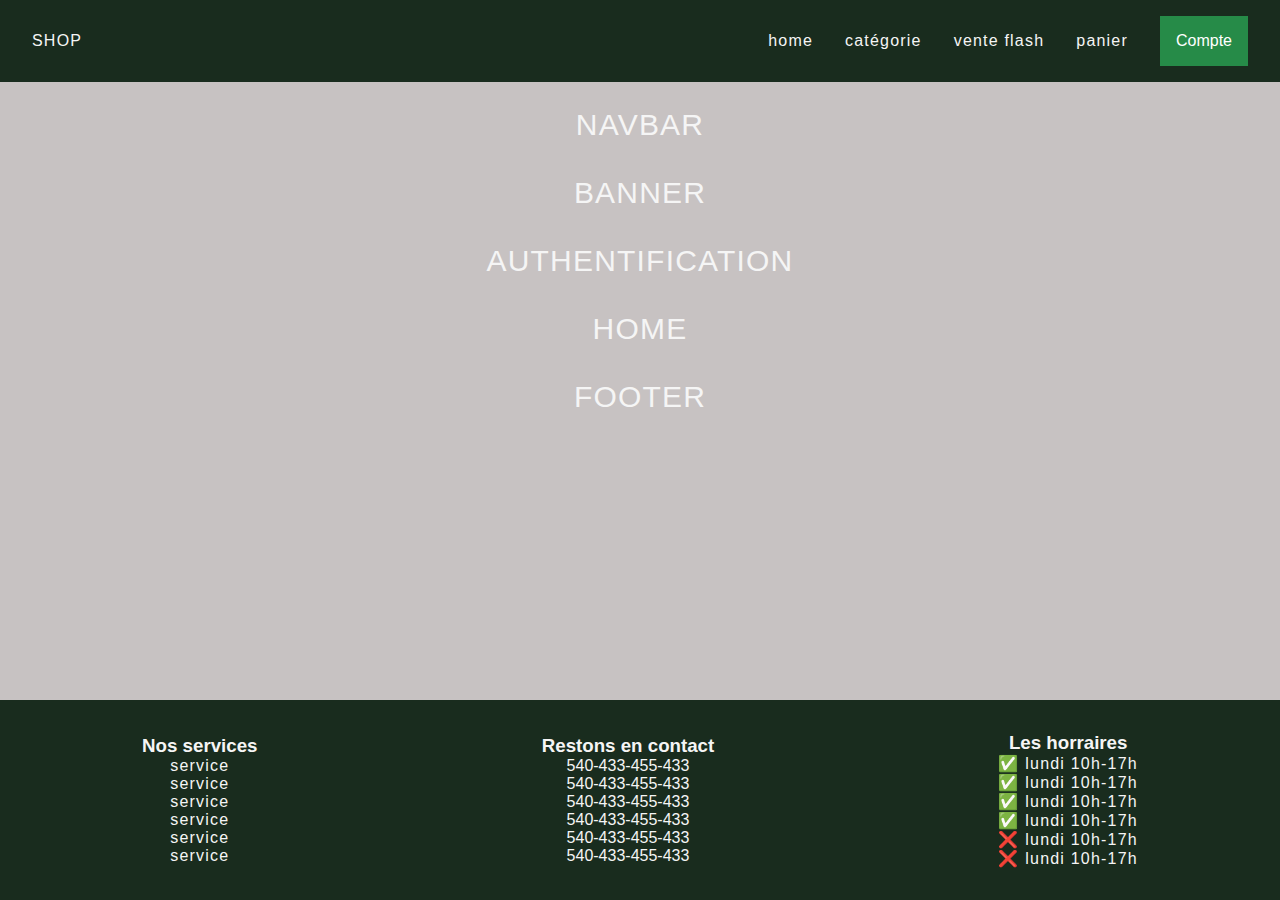
<file: exo/index.html>
<!DOCTYPE html>
<html lang="fr">

<head>
    <meta charset="UTF-8">
    <meta name="viewport" content="width=device-width, initial-scale=1.0">
    <link rel="stylesheet" href="./style.css">
    <title>WebSite</title>
</head>

<body>

    <header>
        <nav>
            <ul class="nav-list">

                <li class="nav-item first-item"><a href="">SHOP</a></li>
                <li class="nav-item"><a href="">home</a></li>
                <li class="nav-item"><a href="">catégorie</a></li>
                <li class="nav-item"><a href="">vente flash</a></li>
                <li class="nav-item"><a href="">panier</a></li>

                <div class="dropdown">
                    <button class="dropbtn nav-item">Compte</button>
                    <div class="dropdown-content ">
                        <li class="nav-item"><a href="">Connexion</a></li>
                        <li class="nav-item"><a href="">Déonnexion</a></li>
                    </div>
                </div>

            </ul>
        </nav>


    </header>

    <div class="contenu">
        <ul class="contenu">

            <li class="list-item"><a href="./navbar.html">navbar</a></li><br>
            <li class="list-item"><a href="./banner.html">banner</a></li><br>
            <li class="list-item"><a href="./authentification_form.html">authentification</a></li><br>
            <li class="list-item"><a href="./index.html">Home</a></li><br>
            <li class="list-item"><a href="./footer.html">footer</a></li><br>
        </ul>
    </div>



    <footer class="contenu-footer">
        <div class="bloc footer-services">
            <h3>Nos services</h3>

            <ul class="liste-services">
                <li><a href="">service</a></li>
                <li><a href="">service</a></li>
                <li><a href="">service</a></li>
                <li><a href="">service</a></li>
                <li><a href="">service</a></li>
                <li><a href="">service</a></li>
            </ul>
        </div>

        <div class="bloc footer-services">
            <h3>Restons en contact</h3>
            <p>540-433-455-433</p>
            <p>540-433-455-433</p>
            <p>540-433-455-433</p>
            <p>540-433-455-433</p>
            <p>540-433-455-433</p>
            <p>540-433-455-433</p>
            
        </div>

        <div class="bloc footer-services">
            <h3>Les horraires</h3>

            <ul class="liste-horraires">
                <li><a href="">✅ lundi 10h-17h</a></li>
                <li><a href="">✅ lundi 10h-17h</a></li>
                <li><a href="">✅ lundi 10h-17h</a></li>
                <li><a href="">✅ lundi 10h-17h</a></li>
                <li><a href="">❌ lundi 10h-17h</a></li>
                <li><a href="">❌ lundi 10h-17h</a></li>
            </ul>
        </div>

    </footer>


</body>

</html>
</file>
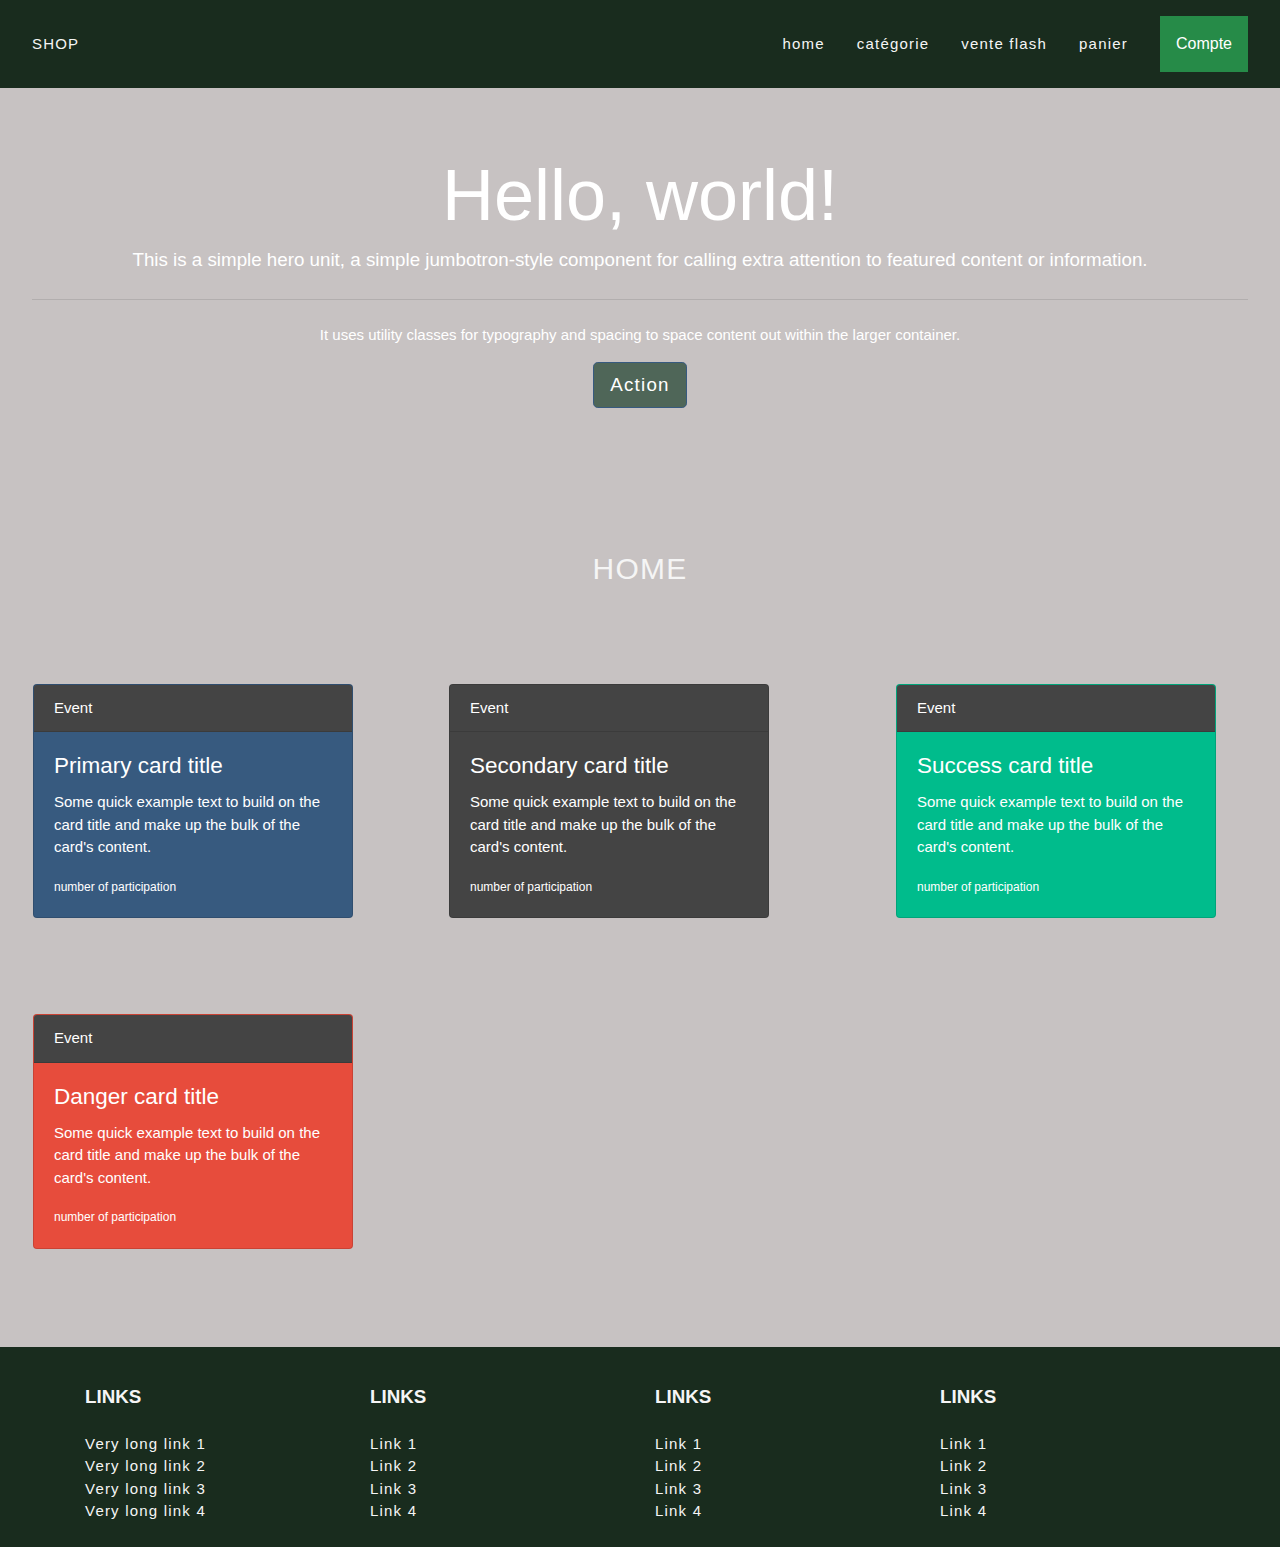
<file: banner.html>
<!DOCTYPE html>
<html lang="fr">

<head>
    <meta charset="UTF-8">
    <meta name="viewport" content="width=device-width, initial-scale=1.0">
    <link rel="stylesheet" href="./bootstrap.min.css">
    <link rel="stylesheet" href="style.css">
    <title>WebSite</title>
</head>

<body>

    <header>
        <nav>
            <ul class="nav-list">

                <li class="nav-item first-item"><a href="">SHOP</a></li>
                <li class="nav-item"><a href="">home</a></li>
                <li class="nav-item"><a href="">catégorie</a></li>
                <li class="nav-item"><a href="">vente flash</a></li>
                <li class="nav-item"><a href="">panier</a></li>

                <div class="dropdown">
                    <button class="dropbtn nav-item">Compte</button>
                    <div class="dropdown-content ">
                        <li class="nav-item"><a href="">Connexion</a></li>
                        <li class="nav-item"><a href="">Déonnexion</a></li>
                    </div>
                </div>

            </ul>
        </nav>

        <div class="jumbotron">
            <h1 class="display-3">Hello, world!</h1>
            <p class="lead">This is a simple hero unit, a simple jumbotron-style component for calling extra attention to featured content or information.</p>
            <hr class="my-4">
            <p>It uses utility classes for typography and spacing to space content out within the larger container.</p>
            <p class="lead">
              <a class="btn btn-primary btn-lg button" href="#" role="button">Action</a>
            </p>
          </div>

     
       

    </header>


    <div class="contenu">
        <ul class="contenu">

            <li class="list-item"><a href="./index.html">Home</a></li><br>
        </ul>
    </div>

    <div class="row">

      <div class="card text-white bg-primary mb-3 m-5" style="max-width: 20rem;">
        <div class="card-header">Event</div>
        <div class="card-body">
          <h4 class="card-title">Primary card title</h4>
          <p class="card-text">Some quick example text to build on the card title and make up the bulk of the card's content.</p>
          <small>number of participation</small>
        </div>
      </div>
      <div class="card text-white bg-secondary mb-3 m-5" style="max-width: 20rem">
        <div class="card-header">Event</div>
        <div class="card-body">
          <h4 class="card-title">Secondary card title</h4>
          <p class="card-text">Some quick example text to build on the card title and make up the bulk of the card's content.</p>
          <small>number of participation</small>

        </div>
      </div>
      <div class="card text-white bg-success mb-3 m-auto" style="max-width: 20rem;">
        <div class="card-header">Event</div>
        <div class="card-body">
          <h4 class="card-title">Success card title</h4>
          <p class="card-text">Some quick example text to build on the card title and make up the bulk of the card's content.</p>
          <small>number of participation</small>

        </div>
      </div>
      <div class="card text-white bg-danger mb-3 m-5" style="max-width: 20rem;">
        <div class="card-header">Event</div>
        <div class="card-body">
          <h4 class="card-title">Danger card title</h4>
          <p class="card-text">Some quick example text to build on the card title and make up the bulk of the card's content.</p>
          <small>number of participation</small>

        </div>
      </div>

      
    </div>



    <footer class="page-footer font-small indigo">

        <!-- Footer Links -->
        <div class="container text-center text-md-left">
      
          <!-- Grid row -->
          <div class="row">
      
            <!-- Grid column -->
            <div class="col-md-3 mx-auto">
      
              <!-- Links -->
              <h5 class="font-weight-bold text-uppercase mt-3 mb-4">Links</h5>
      
              <ul class="list-unstyled">
                <li>
                  <a href="#!">Very long link 1</a>
                </li>
                <li>
                  <a href="#!">Very long link 2</a>
                </li>
                <li>
                  <a href="#!">Very long link 3</a>
                </li>
                <li>
                  <a href="#!">Very long link 4</a>
                </li>
              </ul>
      
            </div>
            <!-- Grid column -->
      
            <hr class="clearfix w-100 d-md-none">
      
            <!-- Grid column -->
            <div class="col-md-3 mx-auto">
      
              <!-- Links -->
              <h5 class="font-weight-bold text-uppercase mt-3 mb-4">Links</h5>
      
              <ul class="list-unstyled">
                <li>
                  <a href="#!">Link 1</a>
                </li>
                <li>
                  <a href="#!">Link 2</a>
                </li>
                <li>
                  <a href="#!">Link 3</a>
                </li>
                <li>
                  <a href="#!">Link 4</a>
                </li>
              </ul>
      
            </div>
            <!-- Grid column -->
      
            <hr class="clearfix w-100 d-md-none">
      
            <!-- Grid column -->
            <div class="col-md-3 mx-auto">
      
              <!-- Links -->
              <h5 class="font-weight-bold text-uppercase mt-3 mb-4">Links</h5>
      
              <ul class="list-unstyled">
                <li>
                  <a href="#!">Link 1</a>
                </li>
                <li>
                  <a href="#!">Link 2</a>
                </li>
                <li>
                  <a href="#!">Link 3</a>
                </li>
                <li>
                  <a href="#!">Link 4</a>
                </li>
              </ul>
      
            </div>
            <!-- Grid column -->
      
            <hr class="clearfix w-100 d-md-none">
      
            <!-- Grid column -->
            <div class="col-md-3 mx-auto">
      
              <!-- Links -->
              <h5 class="font-weight-bold text-uppercase mt-3 mb-4">Links</h5>
      
              <ul class="list-unstyled">
                <li>
                  <a href="#!">Link 1</a>
                </li>
                <li>
                  <a href="#!">Link 2</a>
                </li>
                <li>
                  <a href="#!">Link 3</a>
                </li>
                <li>
                  <a href="#!">Link 4</a>
                </li>
              </ul>
      
            </div>
            <!-- Grid column -->
      
          </div>
          <!-- Grid row -->
      
        </div>
        <!-- Footer Links -->
      
      </footer>
      <!-- Footer -->


</body>

</html>
</file>
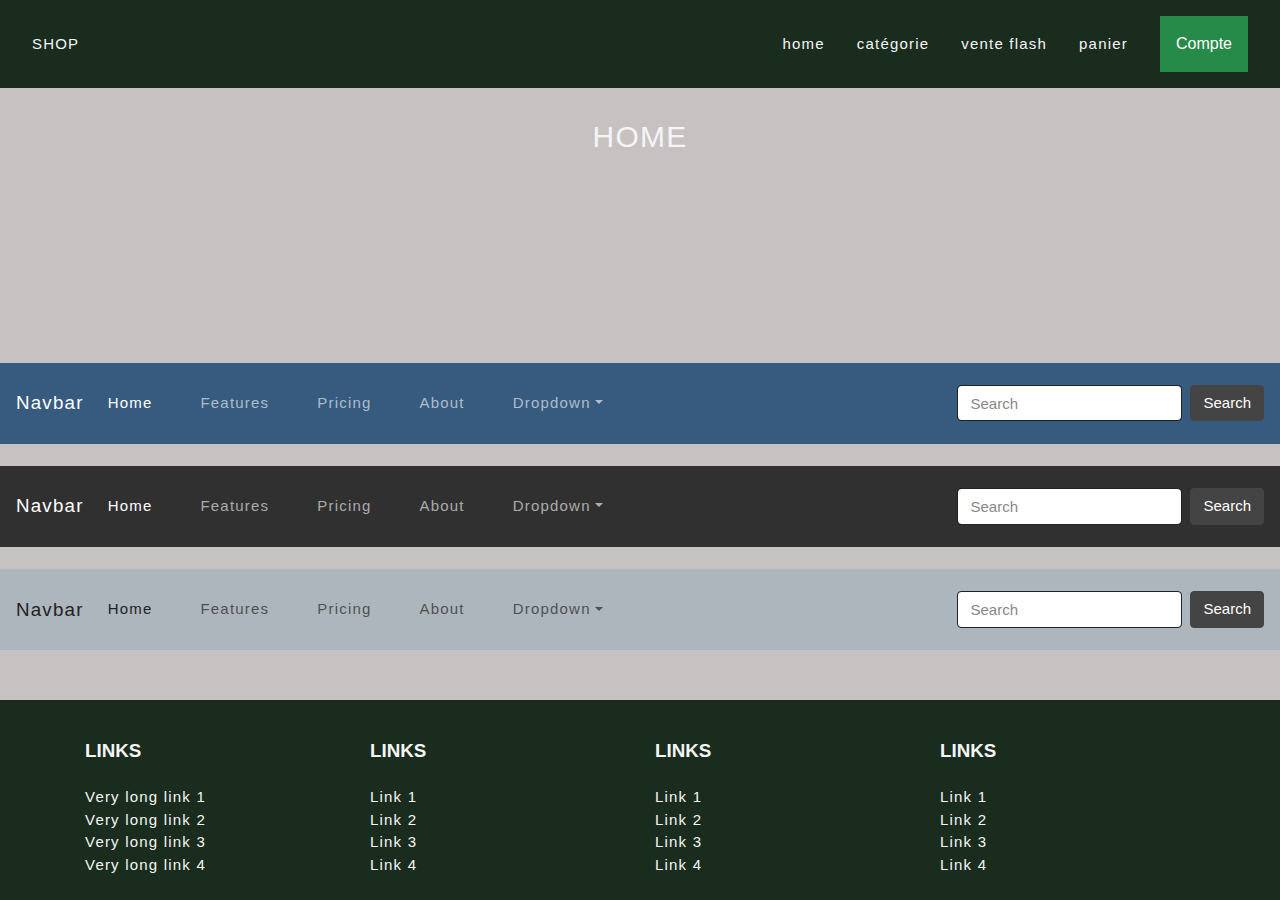
<file: navbar.html>
<!DOCTYPE html>
<html lang="fr">

<head>
    <meta charset="UTF-8">
    <meta name="viewport" content="width=device-width, initial-scale=1.0">
    <link rel="stylesheet" href="./bootstrap.min.css">
    <link rel="stylesheet" href="style.css">
    <title>WebSite</title>
</head>

<body>
    

    <header>
        <nav>
            <ul class="nav-list">

                <li class="nav-item first-item"><a href="">SHOP</a></li>
                <li class="nav-item"><a href="">home</a></li>
                <li class="nav-item"><a href="">catégorie</a></li>
                <li class="nav-item"><a href="">vente flash</a></li>
                <li class="nav-item"><a href="">panier</a></li>

                <div class="dropdown">
                    <button class="dropbtn nav-item">Compte</button>
                    <div class="dropdown-content ">
                        <li class="nav-item"><a href="">Connexion</a></li>
                        <li class="nav-item"><a href="">Déonnexion</a></li>
                    </div>
                </div>

            </ul>
        </nav>
    </header>


        <div class="contenu">
            <ul class="contenu">
        
                <li class="list-item"><a href="./index.html">Home</a></li><br>
            </ul>
        </div>
    <div >
        <nav class="navbar navbar-expand-lg navbar-dark bg-primary">
            <a class="navbar-brand" href="#">Navbar</a>
            <button class="navbar-toggler" type="button" data-toggle="collapse" data-target="#navbarColor01" aria-controls="navbarColor01" aria-expanded="false" aria-label="Toggle navigation">
              <span class="navbar-toggler-icon"></span>
            </button>
          
            <div class="collapse navbar-collapse" id="navbarColor01">
              <ul class="navbar-nav mr-auto">
                <li class="nav-item active">
                  <a class="nav-link" href="#">Home
                    <span class="sr-only">(current)</span>
                  </a>
                </li>
                <li class="nav-item">
                  <a class="nav-link" href="#">Features</a>
                </li>
                <li class="nav-item">
                  <a class="nav-link" href="#">Pricing</a>
                </li>
                <li class="nav-item">
                  <a class="nav-link" href="#">About</a>
                </li>
                <li class="nav-item dropdown">
                  <a class="nav-link dropdown-toggle" data-toggle="dropdown" href="#" role="button" aria-haspopup="true" aria-expanded="false">Dropdown</a>
                  <div class="dropdown-menu">
                    <a class="dropdown-item" href="#">Action</a>
                    <a class="dropdown-item" href="#">Another action</a>
                    <a class="dropdown-item" href="#">Something else here</a>
                    <div class="dropdown-divider"></div>
                    <a class="dropdown-item" href="#">Separated link</a>
                  </div>
                </li>
              </ul>
              <form class="form-inline my-2 my-lg-0">
                <input class="form-control mr-sm-2" type="text" placeholder="Search">
                <button class="btn btn-secondary my-2 my-sm-0" type="submit">Search</button>
              </form>
            </div>
          </nav>
<br>
          <nav class="navbar navbar-expand-lg navbar-dark bg-dark">
            <a class="navbar-brand" href="#">Navbar</a>
            <button class="navbar-toggler" type="button" data-toggle="collapse" data-target="#navbarColor02" aria-controls="navbarColor02" aria-expanded="false" aria-label="Toggle navigation">
              <span class="navbar-toggler-icon"></span>
            </button>
          
            <div class="collapse navbar-collapse" id="navbarColor02">
              <ul class="navbar-nav mr-auto">
                <li class="nav-item active">
                  <a class="nav-link" href="#">Home
                    <span class="sr-only">(current)</span>
                  </a>
                </li>
                <li class="nav-item">
                  <a class="nav-link" href="#">Features</a>
                </li>
                <li class="nav-item">
                  <a class="nav-link" href="#">Pricing</a>
                </li>
                <li class="nav-item">
                  <a class="nav-link" href="#">About</a>
                </li>
                <li class="nav-item dropdown">
                  <a class="nav-link dropdown-toggle" data-toggle="dropdown" href="#" role="button" aria-haspopup="true" aria-expanded="false">Dropdown</a>
                  <div class="dropdown-menu">
                    <a class="dropdown-item" href="#">Action</a>
                    <a class="dropdown-item" href="#">Another action</a>
                    <a class="dropdown-item" href="#">Something else here</a>
                    <div class="dropdown-divider"></div>
                    <a class="dropdown-item" href="#">Separated link</a>
                  </div>
                </li>
              </ul>
              <form class="form-inline my-2 my-lg-0">
                <input class="form-control mr-sm-2" type="text" placeholder="Search">
                <button class="btn btn-secondary my-2 my-sm-0" type="submit">Search</button>
              </form>
            </div>
          </nav>
<br>
<nav class="navbar navbar-expand-lg navbar-light bg-light">
    <a class="navbar-brand" href="#">Navbar</a>
    <button class="navbar-toggler" type="button" data-toggle="collapse" data-target="#navbarColor03" aria-controls="navbarColor03" aria-expanded="false" aria-label="Toggle navigation">
      <span class="navbar-toggler-icon"></span>
    </button>
  
    <div class="collapse navbar-collapse" id="navbarColor03">
      <ul class="navbar-nav mr-auto">
        <li class="nav-item active">
          <a class="nav-link" href="#">Home
            <span class="sr-only">(current)</span>
          </a>
        </li>
        <li class="nav-item">
          <a class="nav-link" href="#">Features</a>
        </li>
        <li class="nav-item">
          <a class="nav-link" href="#">Pricing</a>
        </li>
        <li class="nav-item">
          <a class="nav-link" href="#">About</a>
        </li>
        <li class="nav-item dropdown">
          <a class="nav-link dropdown-toggle" data-toggle="dropdown" href="#" role="button" aria-haspopup="true" aria-expanded="false">Dropdown</a>
          <div class="dropdown-menu">
            <a class="dropdown-item" href="#">Action</a>
            <a class="dropdown-item" href="#">Another action</a>
            <a class="dropdown-item" href="#">Something else here</a>
            <div class="dropdown-divider"></div>
            <a class="dropdown-item" href="#">Separated link</a>
          </div>
        </li>
      </ul>
      <form class="form-inline my-2 my-lg-0">
        <input class="form-control mr-sm-2" type="text" placeholder="Search">
        <button class="btn btn-secondary my-2 my-sm-0" type="submit">Search</button>
      </form>
    </div>
  </nav>

    </div>




<!-- Footer -->
<footer class="page-footer font-small indigo">

    <!-- Footer Links -->
    <div class="container text-center text-md-left">
  
      <!-- Grid row -->
      <div class="row">
  
        <!-- Grid column -->
        <div class="col-md-3 mx-auto">
  
          <!-- Links -->
          <h5 class="font-weight-bold text-uppercase mt-3 mb-4">Links</h5>
  
          <ul class="list-unstyled">
            <li>
              <a href="#!">Very long link 1</a>
            </li>
            <li>
              <a href="#!">Very long link 2</a>
            </li>
            <li>
              <a href="#!">Very long link 3</a>
            </li>
            <li>
              <a href="#!">Very long link 4</a>
            </li>
          </ul>
  
        </div>
        <!-- Grid column -->
  
        <hr class="clearfix w-100 d-md-none">
  
        <!-- Grid column -->
        <div class="col-md-3 mx-auto">
  
          <!-- Links -->
          <h5 class="font-weight-bold text-uppercase mt-3 mb-4">Links</h5>
  
          <ul class="list-unstyled">
            <li>
              <a href="#!">Link 1</a>
            </li>
            <li>
              <a href="#!">Link 2</a>
            </li>
            <li>
              <a href="#!">Link 3</a>
            </li>
            <li>
              <a href="#!">Link 4</a>
            </li>
          </ul>
  
        </div>
        <!-- Grid column -->
  
        <hr class="clearfix w-100 d-md-none">
  
        <!-- Grid column -->
        <div class="col-md-3 mx-auto">
  
          <!-- Links -->
          <h5 class="font-weight-bold text-uppercase mt-3 mb-4">Links</h5>
  
          <ul class="list-unstyled">
            <li>
              <a href="#!">Link 1</a>
            </li>
            <li>
              <a href="#!">Link 2</a>
            </li>
            <li>
              <a href="#!">Link 3</a>
            </li>
            <li>
              <a href="#!">Link 4</a>
            </li>
          </ul>
  
        </div>
        <!-- Grid column -->
  
        <hr class="clearfix w-100 d-md-none">
  
        <!-- Grid column -->
        <div class="col-md-3 mx-auto">
  
          <!-- Links -->
          <h5 class="font-weight-bold text-uppercase mt-3 mb-4">Links</h5>
  
          <ul class="list-unstyled">
            <li>
              <a href="#!">Link 1</a>
            </li>
            <li>
              <a href="#!">Link 2</a>
            </li>
            <li>
              <a href="#!">Link 3</a>
            </li>
            <li>
              <a href="#!">Link 4</a>
            </li>
          </ul>
  
        </div>
        <!-- Grid column -->
  
      </div>
      <!-- Grid row -->
  
    </div>
    <!-- Footer Links -->
  
  </footer>
  <!-- Footer -->


</body>

</html>
</file>
<file: exo/style.css>
/* CSS general for create my page */

*{
    margin: 0%;
    padding: 0%;
    box-sizing: border-box;
    list-style: none;
    text-decoration: none;
}
.list-item{
    text-transform: uppercase;
}

li :hover{
    color: rgb(0, 173, 0);
}

a:active, li::before{
    color: aqua;
}

body{
    background: url("https://cdn.discordapp.com/attachments/318828901931548682/813705798257082419/feather-4431599_1920.jpg");
    background-size: cover;
    background-repeat: no-repeat ;
    font-family: sans-serif;
    height: 100vh;
    background-color: rgb(199, 194, 194);
    /* first things for get a footer at buttom */
    display: flex;
    flex-direction: column;
}

.contenu{
    /* seccond  things for get a footer at buttom */
    flex: 1 0 auto;
    text-align: center;
    margin-top: 1%;
    font-size: 30px;
}


/* CSS for my nav-bar */

.nav-list{
    padding:1rem 0 ;
    display: flex;
    justify-content: flex-end;
    align-items: center;
    background-color: rgb(25, 44, 30);
}

.nav-item{
    margin-right: 2rem;
    font-weight: normal;
}
.nav-list, a {
    color: whitesmoke;
    letter-spacing: 1.2px;
}

.nav-list .first-item{
    margin-right: auto;
    margin-left: 2rem;
}


/* dropdown for my navbar */
.dropbtn {
    background-color: #2aa754c7;
    color: white;
    padding: 16px;
    font-size: 16px;
    border: none;
    cursor: pointer;
  }
  
  .dropdown {
    position: relative;
    display: inline-block;
  }
  
  .dropdown-content {
    display: none;
    position: absolute;
    background-color: #f9f9f9;
    width: 145px;
    box-shadow: 0px 8px 16px 0px rgba(0,0,0,0.2);
    z-index: 1;
  }
  
  .dropdown-content a {
    color: black;
    padding: 12px 16px;
    text-decoration: none;
    display: block;
   
  }
  
  .dropdown-content a:hover {background-color: #f1f1f1}
  
  .dropdown:hover .dropdown-content {
    display: block;
    right: 0;
  }
  
  .dropdown:hover .dropbtn {
    background-color: #3e8e41;
    
  }

/* footer */
  footer{
      /* flex-shrink it is a security */
    flex-shrink: 0;
    background-color: rgb(25, 44, 30);
    color: whitesmoke;
    height: 200px;
    margin-top: 50px;
    display: flex;
    justify-content: space-around;
    align-items: center;
    text-align: center;
  }
</file>
<file: style.css>
/* CSS general for create my page */
*{
    margin: 0%;
    padding: 0%;
    box-sizing: border-box;
    list-style: none;
    text-decoration: none;
}

  .jumbotron {
   margin-top: 0%;
   text-align: center;
   background-color: rgba(0, 173, 0, 0.2);
}

.button{
  background-color: rgb(79, 102, 88);

}

.list-item{
    text-transform: uppercase;
}

li :hover{
    color: rgb(0, 173, 0);
}

a:active, li::before{
    color: aqua;
}

body{
    background: url("https://cdn.discordapp.com/attachments/318828901931548682/813705798257082419/feather-4431599_1920.jpg");
    background-size: cover;
    background-repeat: no-repeat ;
    font-family: sans-serif;
    height: 100vh;
    background-color: rgb(199, 194, 194);
    /* first things for get a footer at buttom */
    display: flex;
    flex-direction: column;
}

.contenu{
    /* seccond  things for get a footer at buttom */
    flex: 1 0 auto;
    text-align: center;
    margin-top: 1%;
    font-size: 30px;
}


/* CSS for my nav-bar */

.nav-list{
    padding:1rem 0 ;
    display: flex;
    justify-content: flex-end;
    align-items: center;
    background-color: rgb(25, 44, 30);
}

.nav-item{
    margin-right: 2rem;
    font-weight: normal;
}
.nav-list, a {
    color: whitesmoke;
    letter-spacing: 1.2px;
}

.nav-list .first-item{
    margin-right: auto;
    margin-left: 2rem;
}


/* dropdown for my navbar */
.dropbtn {
    background-color: #2aa754c7;
    color: white;
    padding: 16px;
    font-size: 16px;
    border: none;
    cursor: pointer;
  }
  
  .dropdown {
    position: relative;
    display: inline-block;
  }
  
  .dropdown-content {
    display: none;
    position: absolute;
    background-color: #f9f9f9;
    width: 145px;
    box-shadow: 0px 8px 16px 0px rgba(0,0,0,0.2);
    z-index: 1;
  }
  
  .dropdown-content a {
    color: black;
    padding: 12px 16px;
    text-decoration: none;
    display: block;
   
  }
  
  .dropdown-content a:hover {background-color: #f1f1f1}
  
  .dropdown:hover .dropdown-content {
    display: block;
    right: 0;
  }
  
  .dropdown:hover .dropbtn {
    background-color: #3e8e41;
    
  }

/* footer */
footer{
      /* flex-shrink it is a security */
    flex-shrink: 0;
    background-color: rgb(25, 44, 30);
    color: whitesmoke;
    height: 200px;
    margin-top: 50px;
    display: flex;
    justify-content: space-around;
    align-items: center;
    text-align: center;
}

.form-signin {
  width: 100%;
  max-width: 400px;
  margin: auto;
}

.form-list{
    display: flex;
    justify-content: center;  
}

.form-control{
  margin-top: 2%;
  margin-bottom: 2%;
}

.jumbotron{
  background: url("https://cdn.discordapp.com/attachments/318828901931548682/813705816455643166/purple-690724_1920.jpg");
}
</file>
